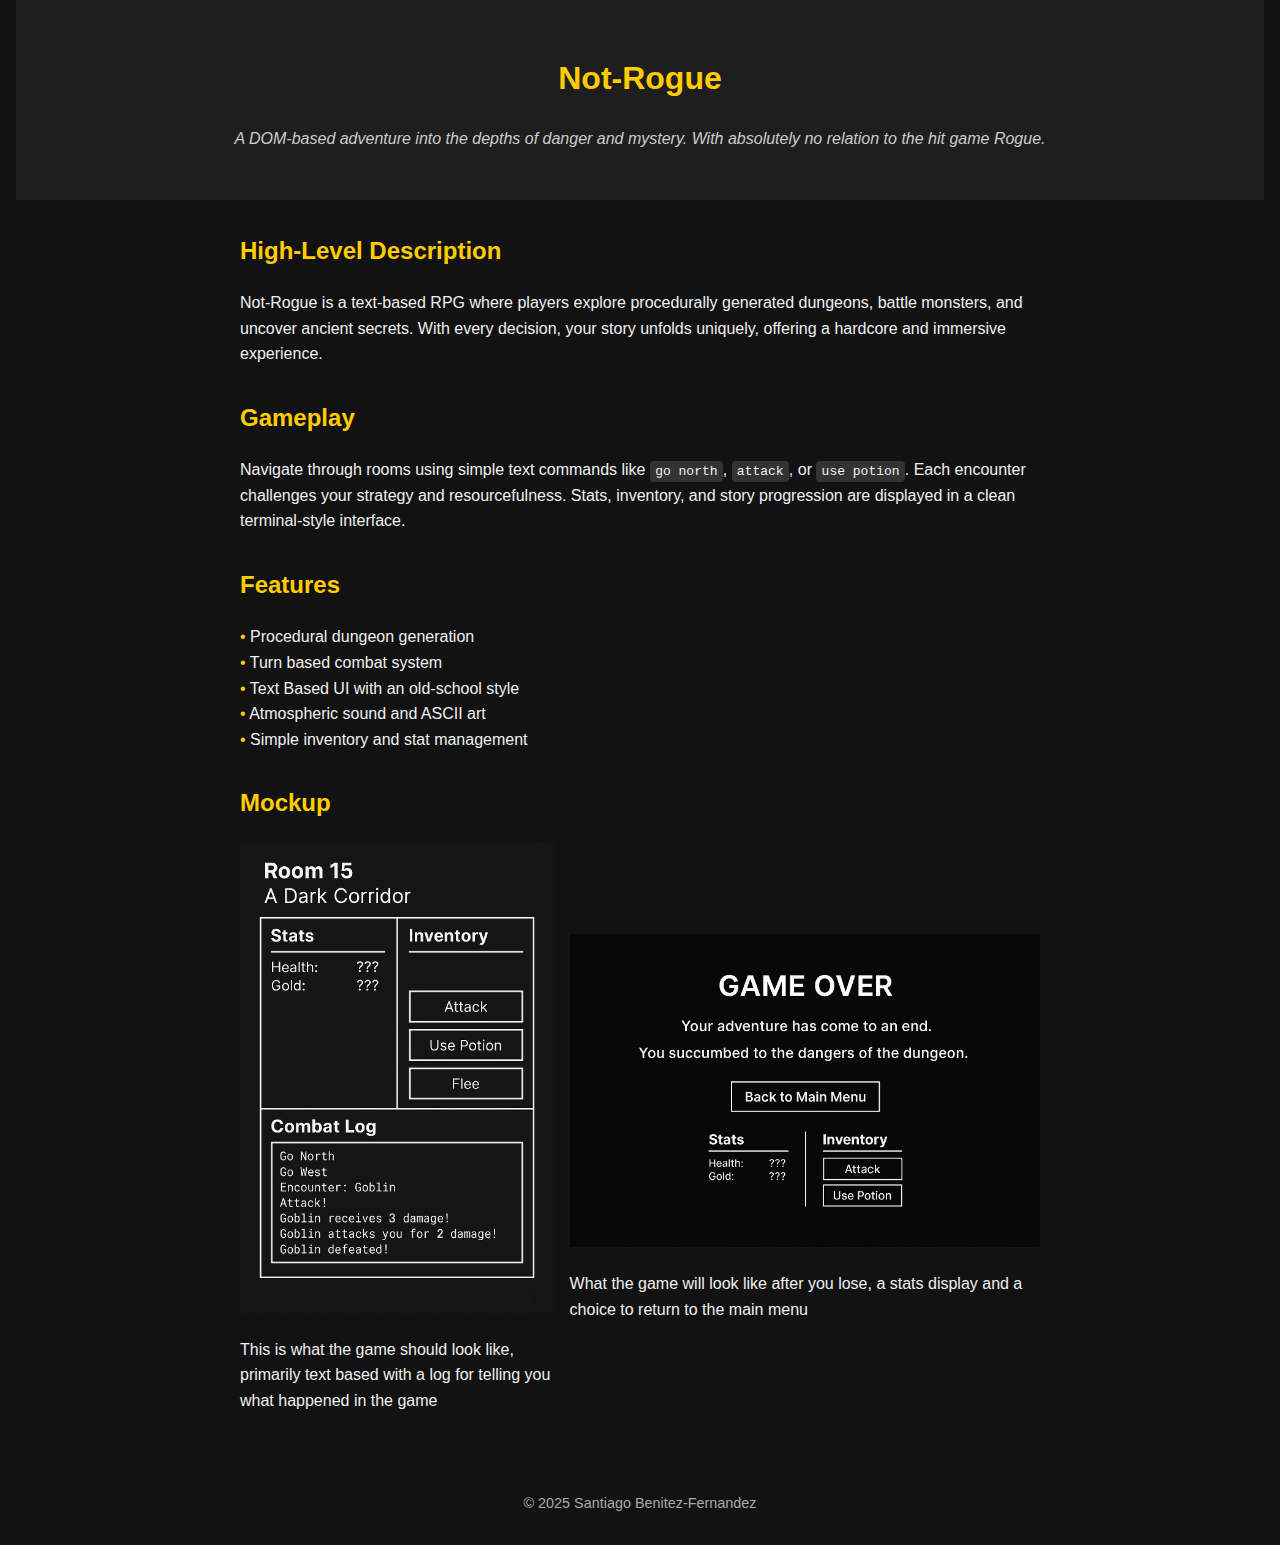
<file: about.html>
<!DOCTYPE html>
<html lang="en">
  <head>
    <meta charset="UTF-8" />
    <meta name="viewport" content="width=device-width, initial-scale=1.0" />
    <title>About - Not-Rogue</title>
    <link rel="stylesheet" href="CSS/aboutStyles.css" />
  </head>
  <body>
    <header>
      <h1>Not-Rogue</h1>
      <p class="tagline">
        A DOM-based adventure into the depths of danger and mystery. With
        absolutely no relation to the hit game Rogue.
      </p>
    </header>

    <main>
      <section class="description">
        <h2>High-Level Description</h2>
        <p>
          Not-Rogue is a text-based RPG where players explore procedurally
          generated dungeons, battle monsters, and uncover ancient secrets. With
          every decision, your story unfolds uniquely, offering a hardcore and
          immersive experience.
        </p>
      </section>

      <section class="gameplay">
        <h2>Gameplay</h2>
        <p>
          Navigate through rooms using simple text commands like
          <code>go north</code>, <code>attack</code>, or
          <code>use potion</code>. Each encounter challenges your strategy and
          resourcefulness. Stats, inventory, and story progression are displayed
          in a clean terminal-style interface.
        </p>
      </section>

      <section class="features">
        <h2>Features</h2>
        <ul>
          <li>Procedural dungeon generation</li>
          <li>Turn based combat system</li>
          <li>Text Based UI with an old-school style</li>
          <li>Atmospheric sound and ASCII art</li>
          <li>Simple inventory and stat management</li>
        </ul>
      </section>

      <section class="mockup">
        <h2>Mockup</h2>
        <div id="imageContainer">
          <div>
            <img
              src="Assets/Mockups/Game-screen-mockup.png"
              alt="A mockup of what the game is supposed to look like"
            />
            <p>
              This is what the game should look like, primarily text based with
              a log for telling you what happened in the game
            </p>
          </div>
          <div>
            <img
              src="Assets/Mockups/Game-Over-Mockup.png"
              alt="A mockup of the game over screen"
            />
            <p>
              What the game will look like after you lose, a stats display and a
              choice to return to the main menu
            </p>
          </div>
        </div>
      </section>
    </main>

    <footer>
      <p>&copy; 2025 Santiago Benitez-Fernandez</p>
    </footer>
  </body>
</html>
</file>
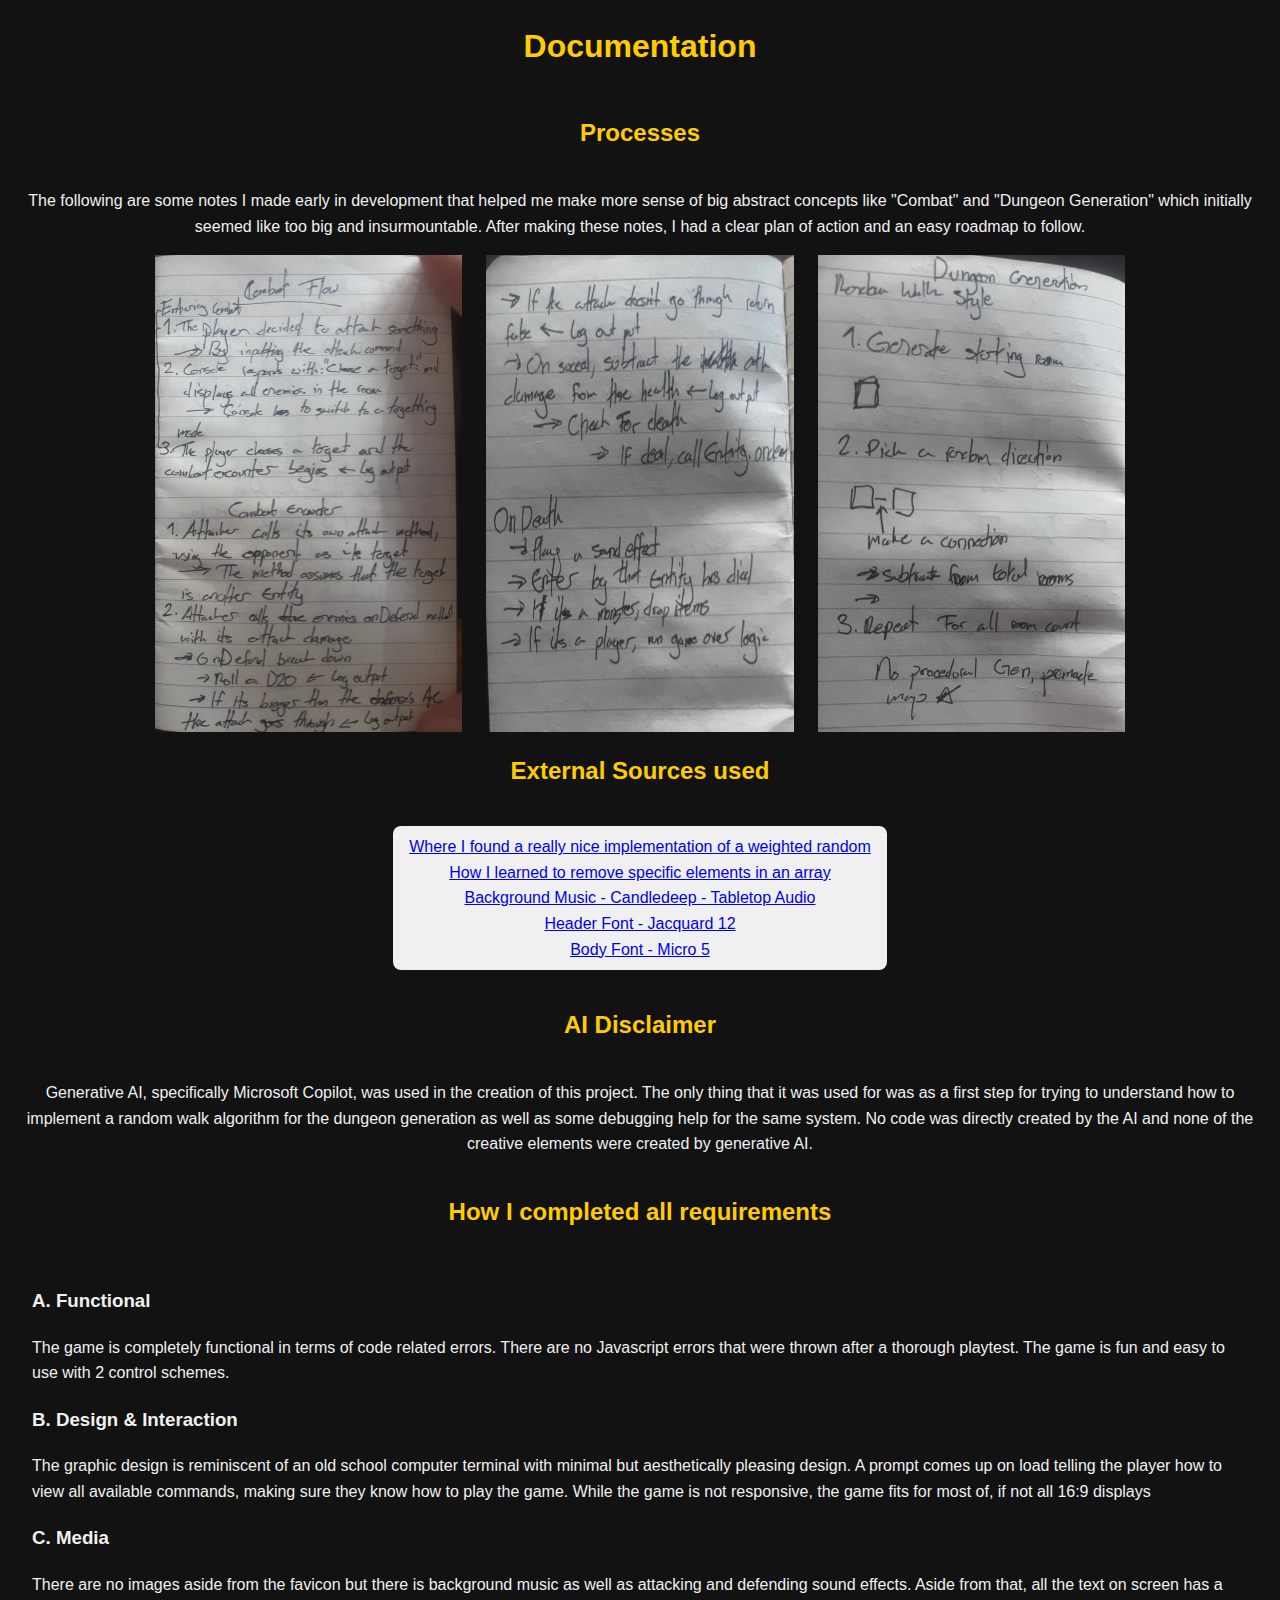
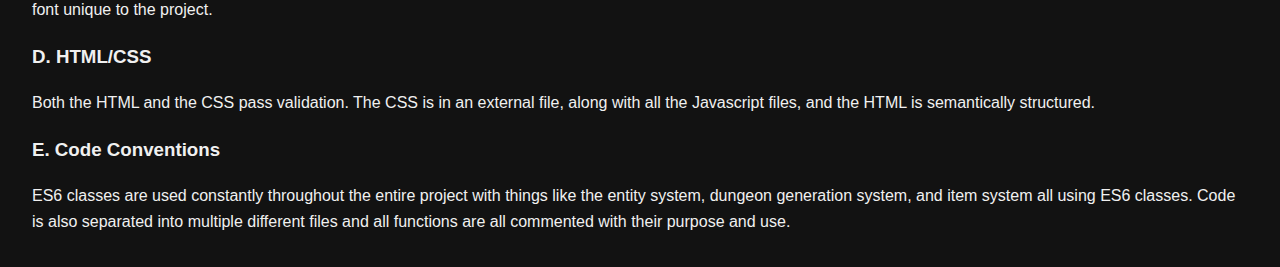
<file: doc.html>
<!DOCTYPE html>
<html lang="en">
  <head>
    <meta charset="UTF-8" />
    <meta name="viewport" content="width=device-width, initial-scale=1.0" />
    <title>Documentation</title>

    <link rel="stylesheet" href="CSS/docStyles.css" />

    <link rel="icon" href="Assets/favicon.ico" type="image/x-icon" />
  </head>
  <body>
    <h1>Documentation</h1>
    <h2>Processes</h2>
    <p>
      The following are some notes I made early in development that helped me
      make more sense of big abstract concepts like "Combat" and "Dungeon
      Generation" which initially seemed like too big and insurmountable. After
      making these notes, I had a clear plan of action and an easy roadmap to
      follow.
    </p>
    <div id="ProcessImages">
      <img src="Assets/IMG_4895.jpg" alt="" />
      <img src="Assets/IMG_4896.jpg" alt="" />
      <img src="Assets/IMG_4897.jpg" alt="" />
    </div>
    <h2>External Sources used</h2>
    <p id="Sources">
      <a
        href="https://stackoverflow.com/questions/8435183/generate-a-weighted-random-number"
        >Where I found a really nice implementation of a weighted random</a
      ><br />

      <a
        href="https://stackoverflow.com/questions/5767325/how-can-i-remove-a-specific-item-from-an-array-in-javascript"
        >How I learned to remove specific elements in an array</a
      >
      <br />
      <a href="https://tabletopaudio.com"
        >Background Music - Candledeep - Tabletop Audio</a
      >
      <br />
      <a
        href="https://fonts.google.com/specimen/Pirata+One?categoryFilters=Appearance:%2FTheme%2FBlackletter"
        >Header Font - Jacquard 12</a
      >
      <br />
      <a href="https://fonts.google.com/specimen/Micro+5"
        >Body Font - Micro 5</a
      >
    </p>

    <h2>AI Disclaimer</h2>
    <p>
      Generative AI, specifically Microsoft Copilot, was used in the creation of
      this project. The only thing that it was used for was as a first step for
      trying to understand how to implement a random walk algorithm for the
      dungeon generation as well as some debugging help for the same system. No
      code was directly created by the AI and none of the creative elements were
      created by generative AI.
    </p>

    <h2>How I completed all requirements</h2>
    <div id="RequirementDoc">
      <h3>A. Functional</h3>
      <p>
        The game is completely functional in terms of code related errors. There
        are no Javascript errors that were thrown after a thorough playtest. The
        game is fun and easy to use with 2 control schemes.
      </p>
      <h3>B. Design & Interaction</h3>
      <p>
        The graphic design is reminiscent of an old school computer terminal
        with minimal but aesthetically pleasing design. A prompt comes up on
        load telling the player how to view all available commands, making sure
        they know how to play the game. While the game is not responsive, the
        game fits for most of, if not all 16:9 displays
      </p>
      <h3>C. Media</h3>
      <p>
        There are no images aside from the favicon but there is background music
        as well as attacking and defending sound effects. Aside from that, all
        the text on screen has a font unique to the project.
      </p>
      <h3>D. HTML/CSS</h3>
      <p>
        Both the HTML and the CSS pass validation. The CSS is in an external
        file, along with all the Javascript files, and the HTML is semantically
        structured.
      </p>
      <h3>E. Code Conventions</h3>
      <p>
        ES6 classes are used constantly throughout the entire project with
        things like the entity system, dungeon generation system, and item
        system all using ES6 classes. Code is also separated into multiple
        different files and all functions are all commented with their purpose
        and use.
      </p>
    </div>
  </body>
</html>
</file>
<file: CSS/aboutStyles.css>
/* styles.css */
body {
  margin: 0;
  font-family: "Segoe UI", sans-serif;
  line-height: 1.6;
  background-color: #121212;
  color: #f0f0f0;
  padding: 0 1rem;
}

header {
  text-align: center;
  padding: 2rem 1rem;
  background-color: #1e1e1e;
}

.tagline {
  font-style: italic;
  color: #ccc;
}

main {
  max-width: 800px;
  margin: 2rem auto;
}

section {
  margin-bottom: 2rem;
}

h1,
h2 {
  color: #ffcc00;
}

ul {
  list-style: none;
  padding-left: 0;
}

ul li::before {
  content: "• ";
  color: #ffcc00;
}

code {
  background-color: #333;
  padding: 0.2em 0.4em;
  border-radius: 4px;
  font-family: monospace;
}

footer {
  text-align: center;
  padding: 1rem;
  font-size: 0.9rem;
  color: #aaa;
}

#imageContainer {
  display: flex;
  gap: 1em;
  align-items: center;
}

img {
  width: 100%;
}
</file>
<file: CSS/docStyles.css>
img {
  max-width: 30%;
}

#ProcessImages {
  display: flex;
  width: 80vw;
  justify-content: center;
  gap: 1.5em;
}

body {
  display: flex;
  align-items: center;
  flex-direction: column;
  text-align: center;
  padding: 1em;

  margin: 0;
  font-family: "Segoe UI", sans-serif;
  line-height: 1.6;
  background-color: #121212;
  color: #f0f0f0;
  padding: 0 1rem;
}

#Sources {
  background-color: #f0f0f0;
  padding: 0.5em 1em;
  border-radius: 0.5em;
}

#RequirementDoc {
  text-align: left;
  padding: 1em;
}

main {
  max-width: 800px;
  margin: 2rem auto;
}

h1,
h2 {
  color: #ffcc00;
}
</file>
